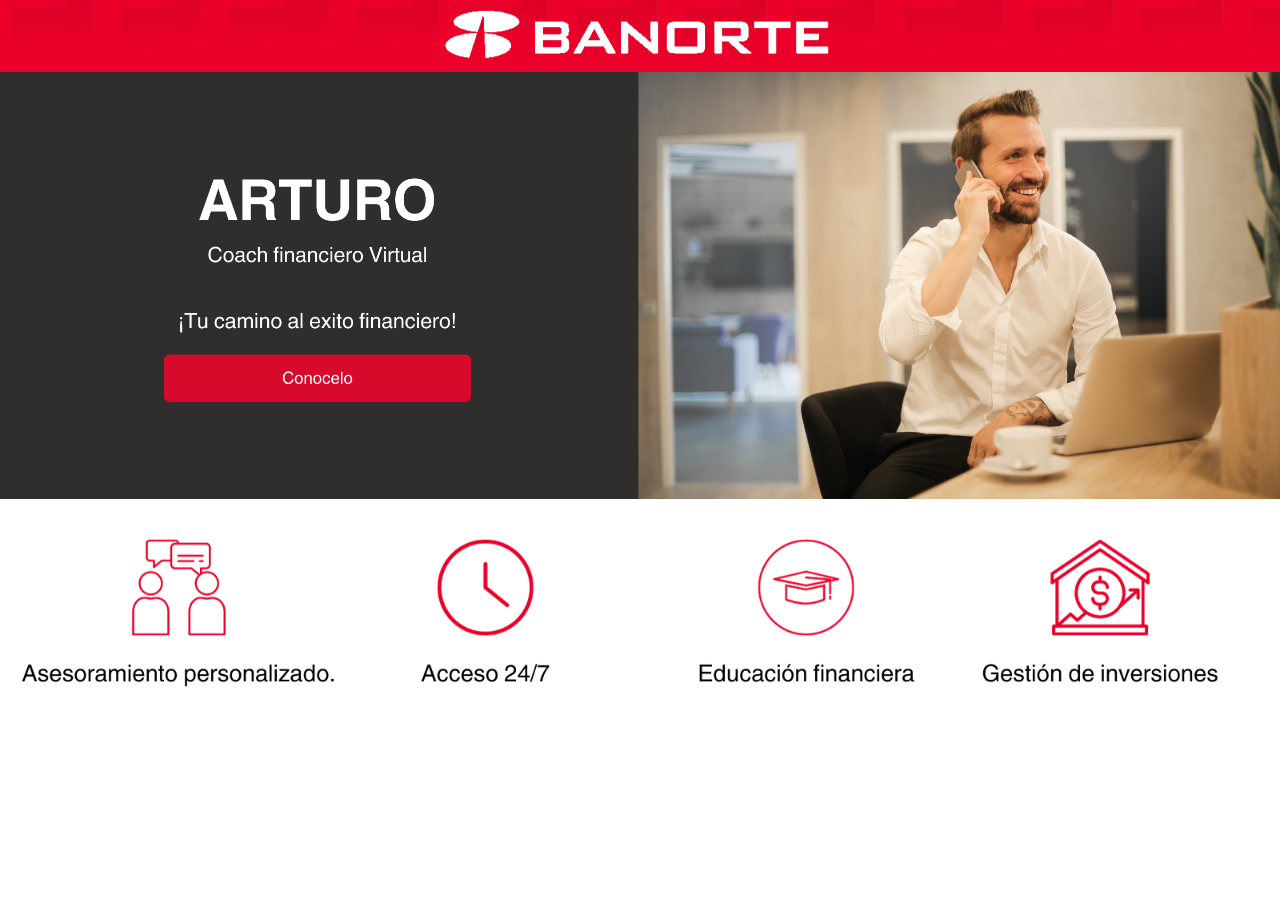
<file: index.html>
<header>
    <link rel="stylesheet" href="index.css">
    <img class="main-image" src="BanorteLogoBlanco.png">
    
</header>
<style> </style>
<body>  
   
   <a href="base.html"> <img class="main-banner" src="banner.png"></a>
   <img class="main-banner" src="low_banner.png">
</body>
<footer>
</footer>
</file>
<file: index.css>
*
{
    margin: 0;
    padding: 0;
}
header{
    background-image: url('pattern.png'); 
    background-position: center; 
    height: 8vh; 
    display: flex; 
    justify-content: center; 
    align-items: center;
    
}
.main-image
{
    width: auto;
    max-height: 8vh;
}
.main-banner{
    width: 100%;
}
</file>
